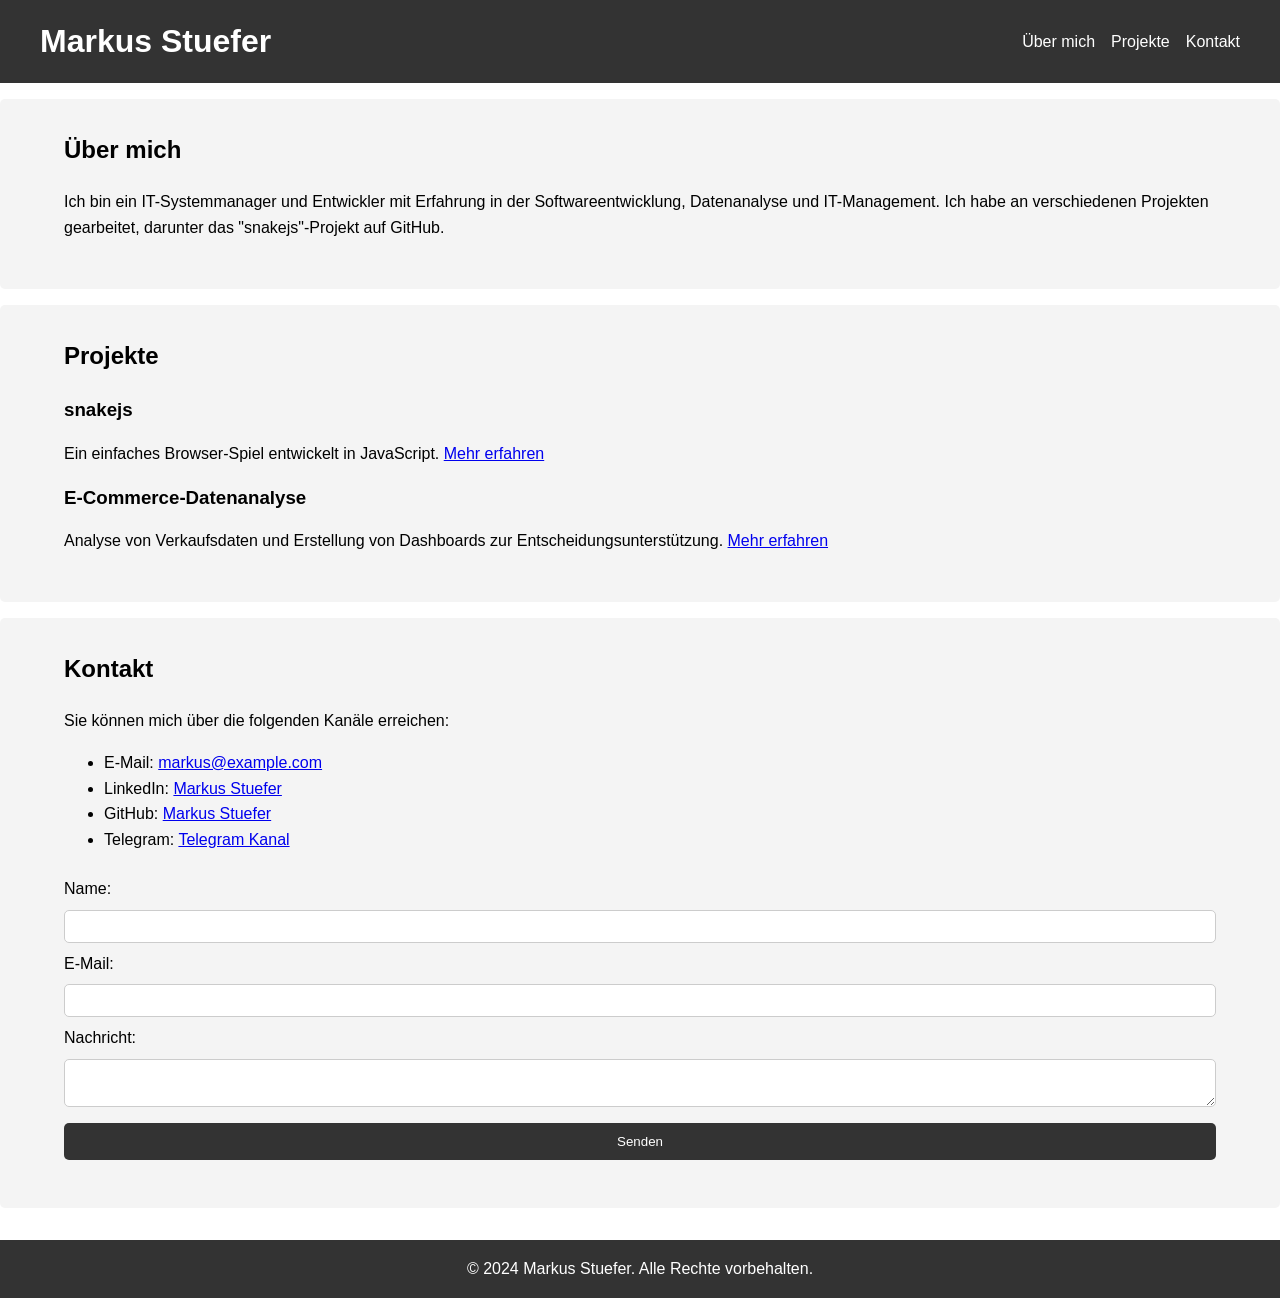
<file: index.html>
<!DOCTYPE html>
<html lang="de">
<head>
    <meta charset="UTF-8">
    <meta name="viewport" content="width=device-width, initial-scale=1.0">
    <title>Markus Stuefer - Portfolio</title>
    <link rel="stylesheet" href="styles.css">
</head>
<body>
    <header>
        <div class="container">
            <h1>Markus Stuefer</h1>
            <nav>
                <ul>
                    <li><a href="#about">Über mich</a></li>
                    <li><a href="#projects">Projekte</a></li>
                    <li><a href="#contact">Kontakt</a></li>
                </ul>
            </nav>
        </div>
    </header>

    <section id="about" class="about">
        <div class="container">
            <h2>Über mich</h2>
            <p>Ich bin ein IT-Systemmanager und Entwickler mit Erfahrung in der Softwareentwicklung, Datenanalyse und IT-Management. Ich habe an verschiedenen Projekten gearbeitet, darunter das "snakejs"-Projekt auf GitHub.</p>
        </div>
    </section>

    <section id="projects" class="projects">
        <div class="container">
            <h2>Projekte</h2>
            <div class="project-item">
                <h3>snakejs</h3>
                <p>Ein einfaches Browser-Spiel entwickelt in JavaScript. <a href="https://github.com/markus-stuefer/snakejs" target="_blank">Mehr erfahren</a></p>
            </div>
            <div class="project-item">
                <h3>E-Commerce-Datenanalyse</h3>
                <p>Analyse von Verkaufsdaten und Erstellung von Dashboards zur Entscheidungsunterstützung. <a href="https://github.com/markus-stuefer/ecommerce-analysis" target="_blank">Mehr erfahren</a></p>
            </div>
        </div>
    </section>

    <section id="contact" class="contact">
        <div class="container">
            <h2>Kontakt</h2>
            <p>Sie können mich über die folgenden Kanäle erreichen:</p>
            <ul>
                <li>E-Mail: <a href="mailto:markus@example.com">markus@example.com</a></li>
                <li>LinkedIn: <a href="https://www.linkedin.com/in/markus-stuefer" target="_blank">Markus Stuefer</a></li>
                <li>GitHub: <a href="https://github.com/markus-stuefer" target="_blank">Markus Stuefer</a></li>
                <li>Telegram: <a href="https://t.me/markusc2f" target="_blank">Telegram Kanal</a></li>
            </ul>
            <form id="contactForm">
                <label for="name">Name:</label>
                <input type="text" id="name" name="name" required>
                <label for="email">E-Mail:</label>
                <input type="email" id="email" name="email" required>
                <label for="message">Nachricht:</label>
                <textarea id="message" name="message" required></textarea>
                <button type="submit">Senden</button>
            </form>
            <p id="formResponse"></p>
        </div>
    </section>

    <footer>
        <div class="container">
            <p>&copy; 2024 Markus Stuefer. Alle Rechte vorbehalten.</p>
        </div>
    </footer>

    <script src="script.js"></script>
</body>
</html>
</file>
<file: styles.css>
body {
    font-family: Arial, sans-serif;
    line-height: 1.6;
    margin: 0;
    padding: 0;
}

header {
    background: #333;
    color: #fff;
    padding: 1rem 0;
}

header .container {
    display: flex;
    justify-content: space-between;
    align-items: center;
    max-width: 1200px;
    margin: 0 auto;
    padding: 0 2rem;
}

header h1 {
    margin: 0;
}

nav ul {
    list-style: none;
    margin: 0;
    padding: 0;
    display: flex;
}

nav ul li {
    margin-left: 1rem;
}

nav ul li a {
    color: #fff;
    text-decoration: none;
}

section {
    padding: 2rem 0;
}

.container {
    max-width: 1200px;
    margin: 0 auto;
    padding: 0 2rem;
}

.about, .projects, .contact {
    background: #f4f4f4;
    margin-top: 1rem;
    padding: 2rem;
    border-radius: 5px;
}

h2 {
    margin-top: 0;
}

.project-item {
    margin-bottom: 1rem;
}

.project-item h3 {
    margin: 0;
}

.contact form {
    display: flex;
    flex-direction: column;
}

.contact label {
    margin-top: 0.5rem;
}

.contact input, .contact textarea {
    margin-top: 0.5rem;
    padding: 0.5rem;
    border: 1px solid #ccc;
    border-radius: 5px;
}

.contact button {
    margin-top: 1rem;
    padding: 0.7rem;
    background: #333;
    color: #fff;
    border: none;
    border-radius: 5px;
    cursor: pointer;
}

footer {
    background: #333;
    color: #fff;
    text-align: center;
    padding: 1rem 0;
    margin-top: 2rem;
}

footer p {
    margin: 0;
}
</file>
